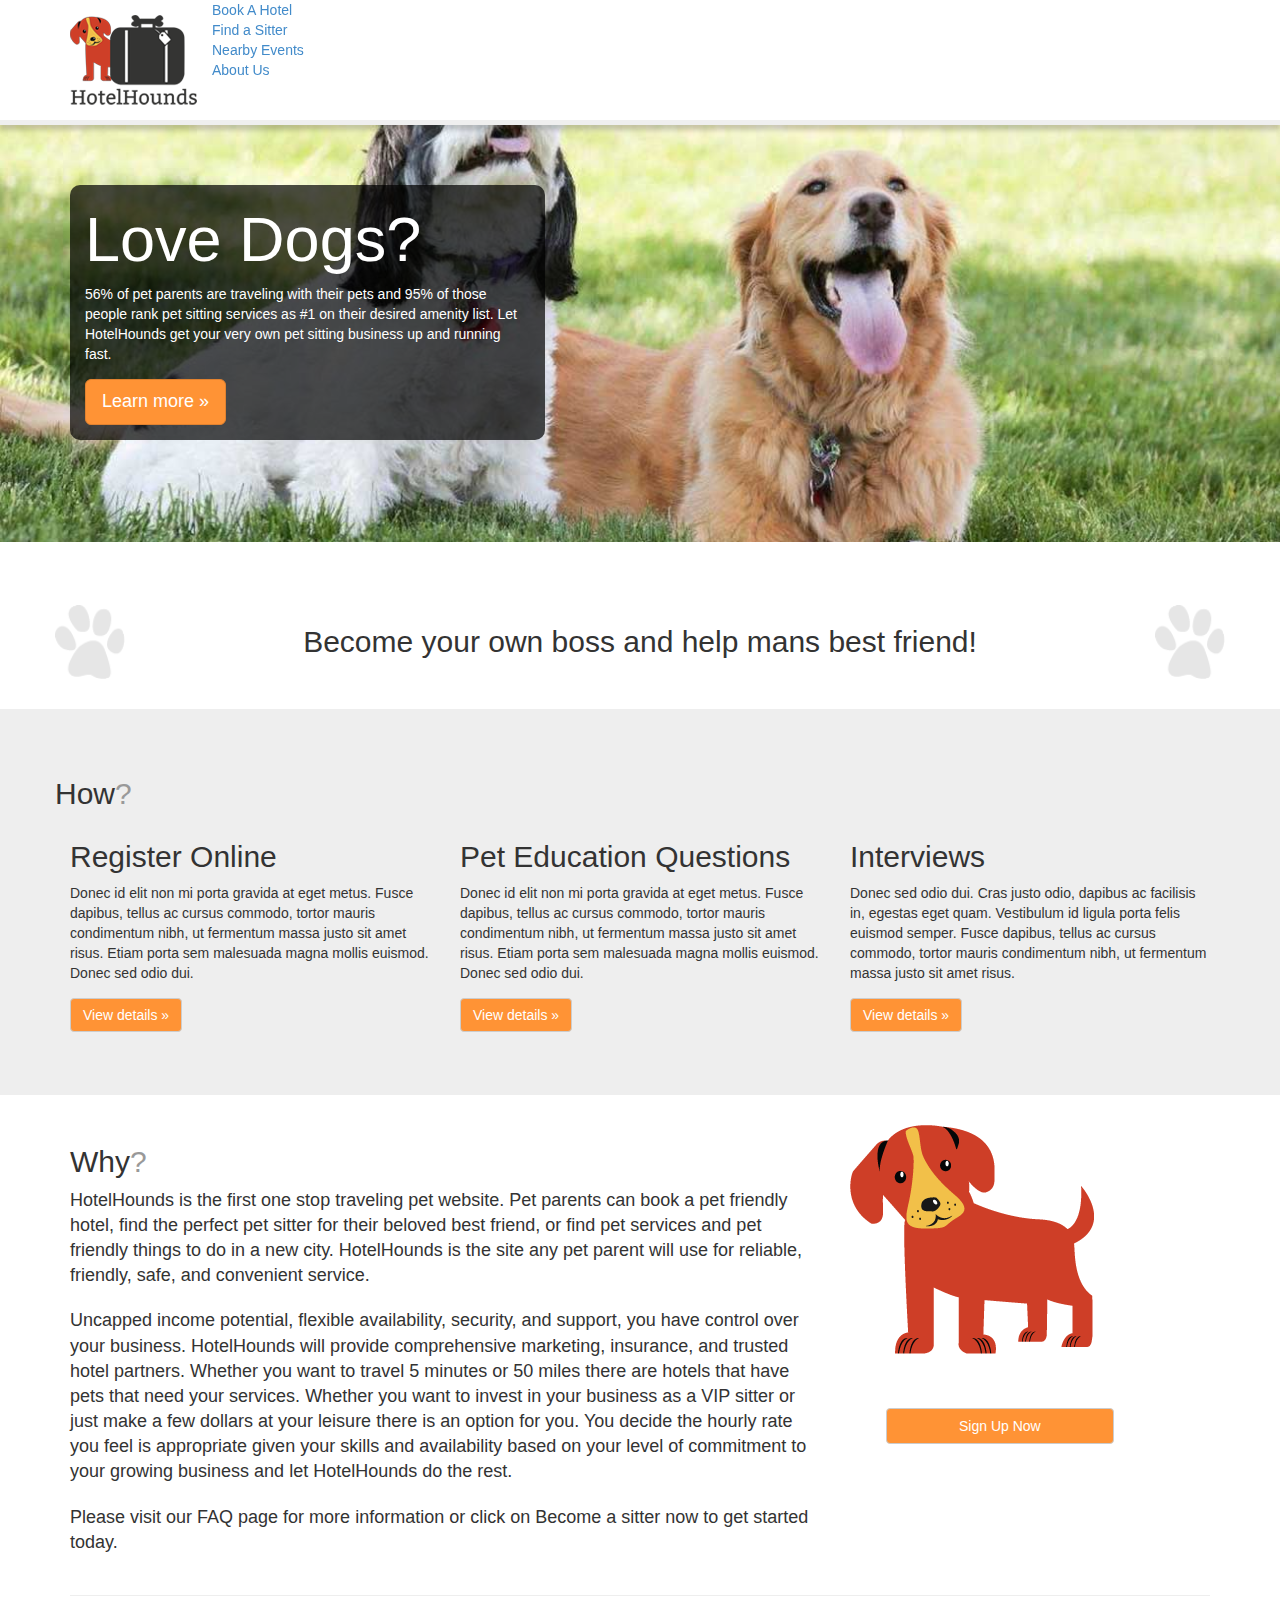
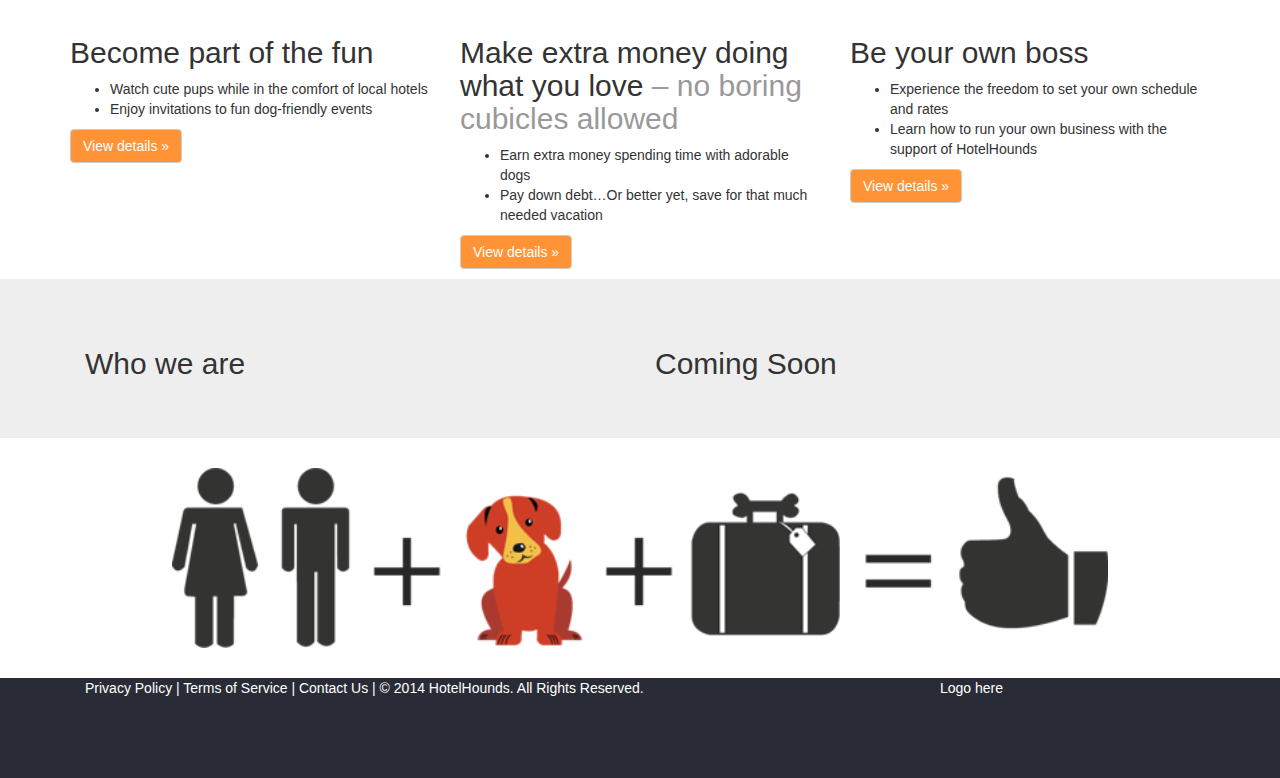
<file: index.html>
<html lang="en"><head>
    <meta charset="utf-8">
    <meta http-equiv="X-UA-Compatible" content="IE=edge">
    <meta name="viewport" content="width=device-width, initial-scale=1">
    <meta name="description" content="">
    <meta name="author" content="">
    <!--<link rel="shortcut icon" href="../../assets/ico/favicon.ico">-->

    <title>HotelHounds</title>

    <!-- Bootstrap core CSS -->
    <link href="css/bootstrap.min.css" rel="stylesheet">

    <!-- Custom styles for this template -->
    <link href="css/jumbotron.css" rel="stylesheet">
    <link href="css/stickyFooter.css" rel="stylesheet">

    <!-- Just for debugging purposes. Don't actually copy this line! -->
    <!--[if lt IE 9]><script src="../../assets/js/ie8-responsive-file-warning.js"></script><![endif]-->

    <!-- HTML5 shim and Respond.js IE8 support of HTML5 elements and media queries -->
    <!--[if lt IE 9]>
      <script src="https://oss.maxcdn.com/libs/html5shiv/3.7.0/html5shiv.js"></script>
      <script src="https://oss.maxcdn.com/libs/respond.js/1.4.2/respond.min.js"></script>
    <![endif]-->
  </head>

  <body>

    <div class="navbar navbar-inverse navbar-fixed-top" role="navigation">
      <div class="container">
        <div class="navbar-header">
          <button type="button" class="navbar-toggle collapsed" data-toggle="collapse" data-target=".navbar-collapse">
            <span class="sr-only">Toggle navigation</span>
            <span class="icon-bar"></span>
            <span class="icon-bar"></span>
            <span class="icon-bar"></span>
          </button>
          <a class="navbar-brand" href="#"><img src="images/logoColor.png"/></a>
        </div>
        <div class="navbar-collapse collapse" style="height: 1px;">
          <div class="navItem">
          	<a href="#">Book A Hotel</a>
          </div>
          <div class="navItem">
          	<a href="#">Find a Sitter</a>
          </div>
          <div class="navItem">
          	<a href="#">Nearby Events</a>
          </div>
          <div class="navItem">
          	<a href="#">About Us</a>
          </div>
        </div><!--/.navbar-collapse -->
      </div>
    </div>

    <!-- Main jumbotron for a primary marketing message or call to action -->
    <div class="jumbotron dogHero">
      <div class="container">
        <div class="col-md-5">
        	<h1>Love Dogs?</h1>
        	<p>56% of pet parents are traveling with their pets and 95% of those people rank pet sitting services as #1 on their desired amenity list.  Let HotelHounds get your very own pet sitting business up and running fast.  </p>
        	<p><a class="btn btn-primary btn-lg" role="button">Learn more »</a></p>
        </div>
        <div class="col-md-7">
        </div>
      </div>
    </div>
     <div class="quote">
     	<div class="container">
      		<div class="row">
        		<img src="images/medPaw.png" class="dogPawQuote"/><h2 class="quoteText">Become your own boss and help mans best friend!</h2><img src="images/medPaw.png" class="dogPawQuote"/>
       	 	</div>
     	</div>
     </div>
	<div class="jumbotron">
      <div class="container">
      	<div class="row">
        <h2>How<span class="text-muted">?</span></h2>
        <div class="col-md-4">
          <h2>Register Online</h2>
          <p>Donec id elit non mi porta gravida at eget metus. Fusce dapibus, tellus ac cursus commodo, tortor mauris condimentum nibh, ut fermentum massa justo sit amet risus. Etiam porta sem malesuada magna mollis euismod. Donec sed odio dui. </p>
          <p><a class="btn btn-default" href="#" role="button">View details »</a></p>
        </div>
        <div class="col-md-4">
          <h2>Pet Education Questions</h2>
          <p>Donec id elit non mi porta gravida at eget metus. Fusce dapibus, tellus ac cursus commodo, tortor mauris condimentum nibh, ut fermentum massa justo sit amet risus. Etiam porta sem malesuada magna mollis euismod. Donec sed odio dui. </p>
          <p><a class="btn btn-default" href="#" role="button">View details »</a></p>
       </div>
        <div class="col-md-4">
          <h2>Interviews</h2>
          <p>Donec sed odio dui. Cras justo odio, dapibus ac facilisis in, egestas eget quam. Vestibulum id ligula porta felis euismod semper. Fusce dapibus, tellus ac cursus commodo, tortor mauris condimentum nibh, ut fermentum massa justo sit amet risus.</p>
          <p><a class="btn btn-default" href="#" role="button">View details »</a></p>
        </div>
      </div>
      </div>
    </div>
    <div class="container">
      <!-- Example row of columns -->
      <div class="row featurette">
        <div class="col-xs-12 col-md-8">
          <h2 class="featurette-heading">Why<span class="text-muted">?</span></h2>
          <p class="lead">HotelHounds is the first one stop traveling pet website.  Pet parents can book a pet friendly hotel, find the perfect pet sitter for their beloved best friend, or find pet services and pet friendly things to do in a new city.   HotelHounds is the site any pet parent will use for reliable, friendly, safe, and convenient service.</p>

		<p class="lead">Uncapped income potential, flexible availability, security, and support, you have control over your business.  HotelHounds will provide comprehensive marketing, insurance, and trusted hotel partners.  Whether you want to travel 5 minutes or 50 miles there are hotels that have pets that need your services.  Whether you want to invest in your business as a VIP sitter or just make a few dollars at your leisure there is an option for you.  You decide the hourly rate you feel is appropriate given your skills and availability based on your level of commitment to your growing business and let HotelHounds do the rest.</p>

		<p class="lead">Please visit our FAQ page for more information or click on Become a sitter now to get 
started today.</p>
        </div>
        <div class="col-md-4">
          <img class="featurette-image img-responsive" data-src="holder.js/500x500/auto" alt="500x500" src="images/hotelHoundsFlipflop.png">
          <p><a class="btnLarge btn-default" href="#" role="button" style="text-align:center;">Sign Up Now</a></p>
        </div>
      </div>
      <hr>
      <div class="row">
        <div class="col-md-4">
          <h2>Become part of the fun</h2>
          <ul>
          	<li>Watch cute pups while in the comfort of local hotels</li>
			<li>Enjoy invitations to fun dog-friendly events </li>
          </ul>
          <p><a class="btn btn-default" href="#" role="button">View details »</a></p>
        </div>
        <div class="col-md-4">
          <h2>Make extra money doing what you love <span class="text-muted">– no boring cubicles allowed</span></h2>
          <ul>
          	<li>Earn extra money spending time with adorable dogs</li>
			<li>Pay down debt…Or better yet, save for that much needed vacation</li>
          </ul>
          <p><a class="btn btn-default" href="#" role="button">View details »</a></p>
       </div>
        <div class="col-md-4">
          <h2>Be your own boss</h2>
          <ul>
          	<li>Experience the freedom to set your own schedule and rates</li>
			<li>Learn how to run your own business with the support of HotelHounds</li>
          </ul>
          <p><a class="btn btn-default" href="#" role="button">View details »</a></p>
        </div>
      </div>
    </div> <!-- /container -->
	<div class="jumbotron">
      <div class="container">
      	<div class="col-xs-6">
        	<h2>Who we are</h2>
        </div>
        <div class="col-xs-6">
        	<h2>Coming Soon</h2>
        </div>
      </div>
   	</div>
    <div class="container">
      	<div class="row">
        	<img src="images/hotelHoundsEquation.png" class="equation">
        </div>
    </div>
    <div id="footer">
      <div class="container">
        <div class="col-md-9">
        	<p>Privacy Policy  |  Terms of Service  |  Contact Us  |  © 2014 HotelHounds. All Rights Reserved.</p>
        </div>
        <div class="col-md-3">
        	Logo here
        </div>
      </div>
    </div>

    <!-- Bootstrap core JavaScript
    ================================================== -->
    <!-- Placed at the end of the document so the pages load faster -->
    <script src="https://ajax.googleapis.com/ajax/libs/jquery/1.11.0/jquery.min.js"></script>
    <script src="js/bootstrap.min.js"></script>
  

</body></html>
</file>
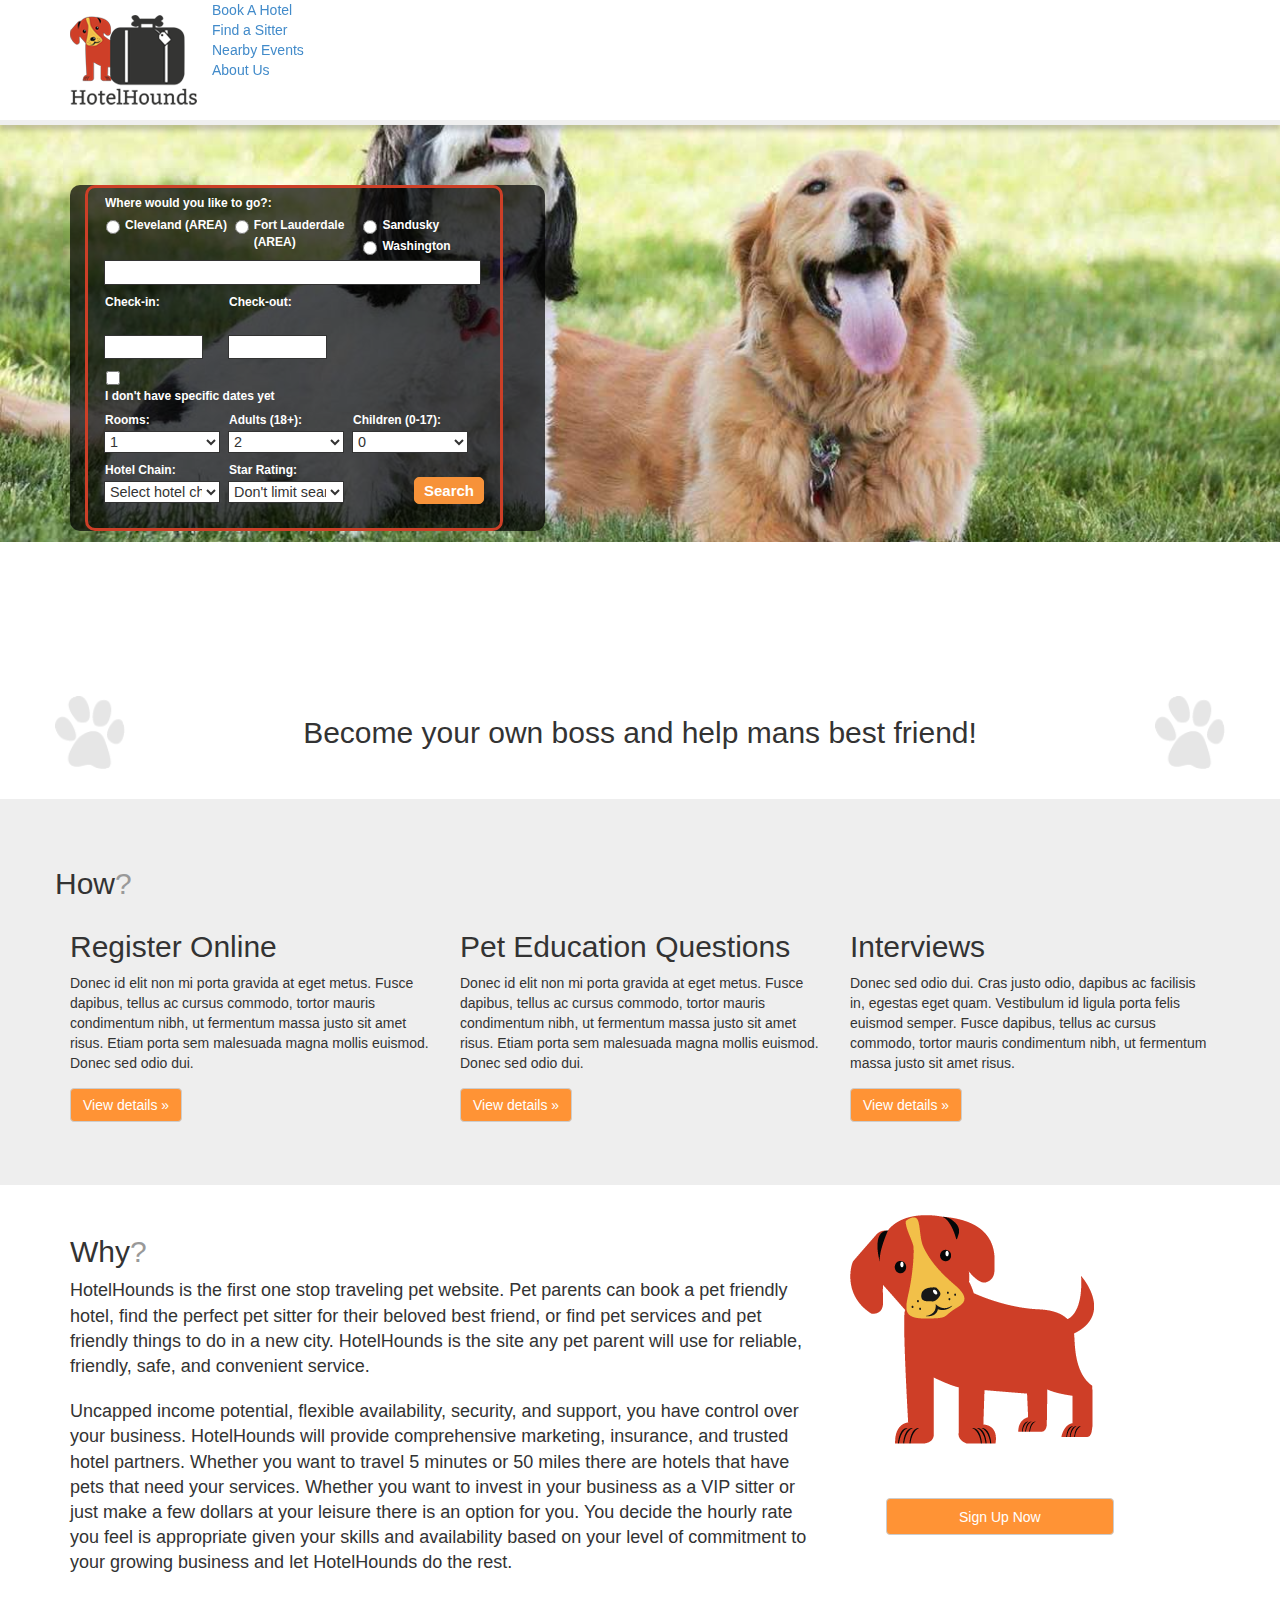
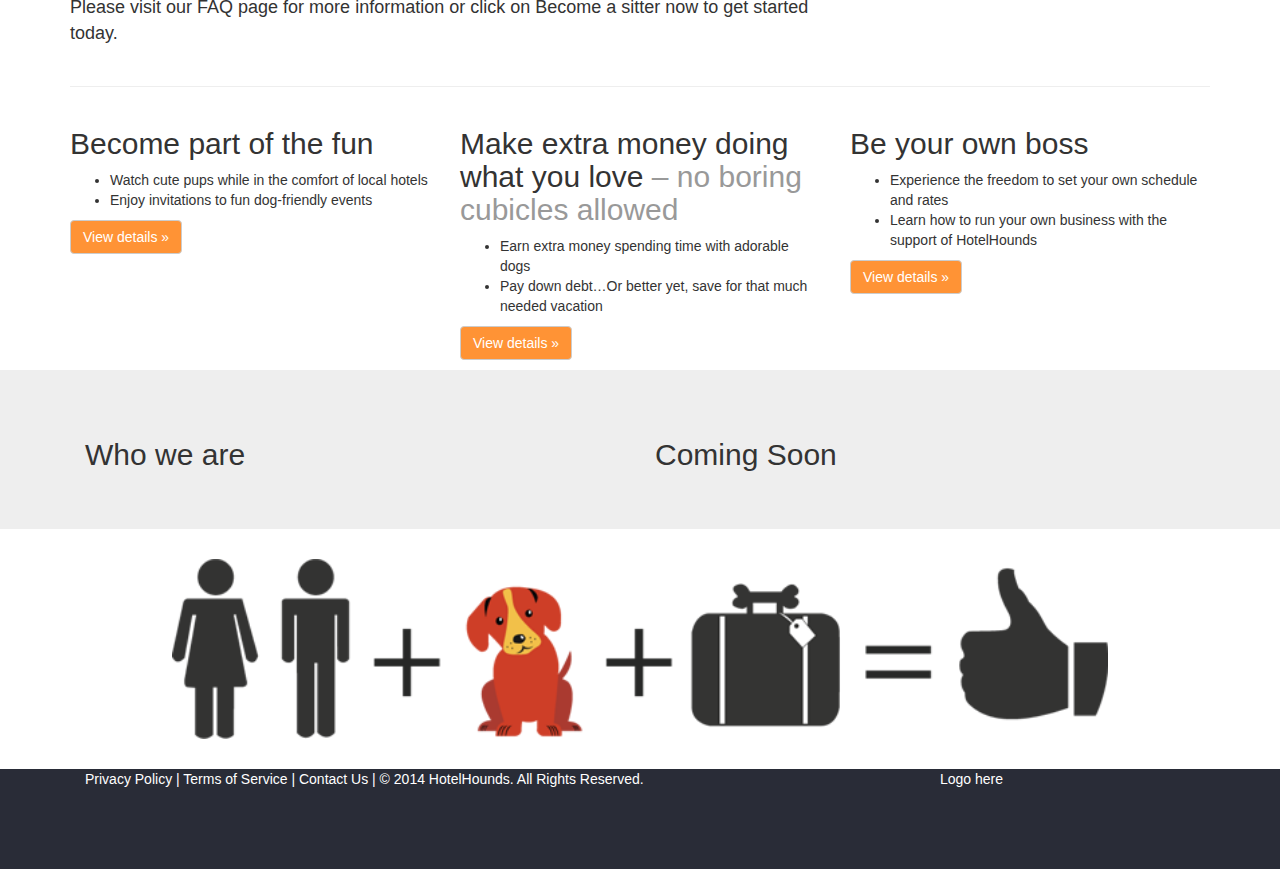
<file: testPage.html>
<html lang="en"><head>
    <meta charset="utf-8">
    <meta http-equiv="X-UA-Compatible" content="IE=edge">
    <meta name="viewport" content="width=device-width, initial-scale=1">
    <meta name="description" content="">
    <meta name="author" content="">
    <!--<link rel="shortcut icon" href="../../assets/ico/favicon.ico">-->

    <title>HotelHounds</title>

    <!-- Bootstrap core CSS -->
    <link href="css/bootstrap.min.css" rel="stylesheet">

    <!-- Custom styles for this template -->
    <link href="css/jumbotron.css" rel="stylesheet">
    <link href="css/stickyFooter.css" rel="stylesheet">

    <!-- Just for debugging purposes. Don't actually copy this line! -->
    <!--[if lt IE 9]><script src="../../assets/js/ie8-responsive-file-warning.js"></script><![endif]-->

    <!-- HTML5 shim and Respond.js IE8 support of HTML5 elements and media queries -->
    <!--[if lt IE 9]>
      <script src="https://oss.maxcdn.com/libs/html5shiv/3.7.0/html5shiv.js"></script>
      <script src="https://oss.maxcdn.com/libs/respond.js/1.4.2/respond.min.js"></script>
    <![endif]-->
  </head>

  <body>

    <div class="navbar navbar-inverse navbar-fixed-top" role="navigation">
      <div class="container">
        <div class="navbar-header">
          <button type="button" class="navbar-toggle collapsed" data-toggle="collapse" data-target=".navbar-collapse">
            <span class="sr-only">Toggle navigation</span>
            <span class="icon-bar"></span>
            <span class="icon-bar"></span>
            <span class="icon-bar"></span>
          </button>
          <a class="navbar-brand" href="#"><img src="images/logoColor.png"/></a>
        </div>
        <div class="navbar-collapse collapse" style="height: 1px;">
          <div class="navItem">
          	<a href="#">Book A Hotel</a>
          </div>
          <div class="navItem">
          	<a href="#">Find a Sitter</a>
          </div>
          <div class="navItem">
          	<a href="#">Nearby Events</a>
          </div>
          <div class="navItem">
          	<a href="#">About Us</a>
          </div>
        </div><!--/.navbar-collapse -->
      </div>
    </div>

    <!-- Main jumbotron for a primary marketing message or call to action -->
    <div class="jumbotron dogHero">
      <div class="container">
        <div class="col-md-5">
        	<style type="text/css">
/* Common elements */

/* Search widget container. Here you can change border, background and text style of the widget */
.search-widget {
    /*border-style: solid;
    border-width: 1px;
    border-color: #cc3f27;
    background: #333333;
    font-size: 11px;
    text-align: left;
    font-family: Tahoma, Verdana, Arial, Helvetica, sans-serif;*/
    color: #ffffff;
    overflow: hidden; /* Cut the content out of the bounds of search-widget */
}

/* Search widget inner indents */
.search-widget .search-widget-inner {
    float: left;
}

/* Reset default browser properties for the used elements */
.search-widget div,
.search-widget ul,
.search-widget li,
.search-widget form,
.search-widget label {
    margin: 0;
    padding: 0;
    border: 0;
    outline: 0;
    font-size: 100%;
    vertical-align: baseline;
    background: transparent;
}

/* Reset default browser properties for list elements */
.search-widget ul,
.search-widget li {
    list-style: none;
}

/* Labels for input fields. They are located above the appropriate elements  */
.search-widget label {
    display: block;
    margin-bottom: 2px;
    margin-left: 1px;
    overflow: hidden; /* Cut too long labels */
}

/* Properties for input fields. Here you can change font, color, border and background style */
.search-widget input.textbox,
.search-widget select {
    font-family: Tahoma, Verdana, Arial, Helvetica, sans-serif;
    font-size: 1.2em !important;
    color: #333333;
    border: 1px solid #333333;
    background: #ffffff url("https://www.travelnow.com/templates/460419/static/0/default/images/widgets/searchwidget/control-bg.jpg") repeat-x left top;
    margin: 0 0 9px 0; /* Bottom indent */
    width: 100%; /* Textboxes and select elements occupy the whole width of appropriate part of search widget */
    padding: 1px;
}

/* Reset the default browser properties for checkbox and radio button elements */
.search-widget input.checkbox,
.search-widget input.radio {
    margin: 0 5px 0 2px;
    padding: 0;
    height: 14px;
    width: 14px;
    border: none;
}

.search-widget .button-block {
    clear: both; /* By default the button is a new line */
}

/* Reset the default button properties and set custom properties, such as background, font, color, border, round corners */
.search-widget button {
    font-family: Tahoma, Verdana, Arial, Helvetica, sans-serif;
    padding: 2px 9px !important;
    margin: 0 !important;
    cursor: pointer;
    background: #f79239;
    border: 1px solid #f79239 !important;
    color: #ffffff;
    font-weight: bold;
    font-size: 1.25em;
    border-radius: 5px;
    -moz-border-radius: 5px;
    -webkit-border-radius: 5px;
    -khtml-border-radius: 5px;
    width: auto;
    overflow: visible; /* Reset paddings in IE */
    display: inline-block;
}

/* Set custom properties of hovered and selected button. Here you can change background, color and border */
.search-widget button:hover,
.search-widget button:focus {
    background: #f79239;
    color: #ffffff;
}

/* Predefined destinations section */
.search-widget .predefined-destinations-block {
    float: left;
    width: 100%;
}

/* Predefined destinations list. It occupies the whole width of search widget. */
.search-widget .predefined-destinations-block ul {
    float: left;
    margin-top: 2px;
    margin-bottom: 2px;
    width: 100%;
}

/* Predefined destinations list item */
.search-widget .predefined-destinations-block li {
    float: left;
    overflow: hidden; /* Cut long labels */
    width: 33%; /* Items can be divided into 2 columns (50%) or 3 columns (33%) */
    margin-top: 1px;
}

/* Predefined destinations list item labels */
.search-widget .predefined-destinations-block input {
    float: left;
}

.search-widget .predefined-destinations-block label {
    vertical-align: top;
    margin-top: 0;
}

/* Destination section */
.search-widget .destination-block {
    padding-right: 13px;
}

/* Destination input field. It occupies the whole width of search widget */
.search-widget .destination-block input {
    width: 100%;
}

/* Check-in, check-out, rooms, adults, children, hotel-chains, star-rating */

.search-widget .check-in-block,
.search-widget .check-out-block,
.search-widget .rooms-block,
.search-widget .adults-block,
.search-widget .children-block,
.search-widget .hotel-chains-block,
.search-widget .star-rating-block {
    float: left; /* Search widget sections are displayed in line */
}

.search-widget .check-in-block,
.search-widget .hotel-chains-block {
    clear: both; /* Check-in section and Hotel chains section start from new line */
}

/* Calendar icon (for check-in, check-out fields) */
.search-widget .calendar-icon {
    background: url("https://www.travelnow.com/templates/460419/static/12/default/images/widgets/searchwidget/ico-calendar.png") right top no-repeat;
    width: 21px;
    height: 22px;
    float: right;
    cursor: pointer;
}

/* Reset dates section */
.search-widget .reset-dates-block {
    clear: both; /* Reset dates section starts from new line */
    white-space: nowrap;
    overflow: hidden; /* Cut long label */
}

/* Align label with checkbox */
.search-widget .reset-dates-block label {
    display: inline-block;
    vertical-align: top;
    margin-bottom: 6px;
}
    /* Clear calendar's float, using dialog inbuilt form element */
    #check-inDialogContainer .bd form {
        clear:left;
    }

    /* Have calendar squeeze upto bd bounding box */
    #check-inDialogContainer .bd {
        padding:0;
    }

    #check-inDialogContainer .hd {
        text-align:left;
    }

    /* Center buttons in the footer */
    #check-inDialogContainer .ft .button-group {
        text-align:center;
    }

    /* Prevent border-collapse:collapse from bleeding through in IE6, IE7 */
    #check-inDialogContainer.yui-overlay-hidden table {
        *display:none;
    }

    /* Remove calendar's border and set padding in ems instead of px, so we can specify an width in ems for the container */
    #check-inContainerCalendar {
        border:none;
        padding:1em;
    }
    /* Clear calendar's float, using dialog inbuilt form element */
    #check-outDialogContainer .bd form {
        clear:left;
    }

    /* Have calendar squeeze upto bd bounding box */
    #check-outDialogContainer .bd {
        padding:0;
    }

    #check-outDialogContainer .hd {
        text-align:left;
    }

    /* Center buttons in the footer */
    #check-outDialogContainer .ft .button-group {
        text-align:center;
    }

    /* Prevent border-collapse:collapse from bleeding through in IE6, IE7 */
    #check-outDialogContainer.yui-overlay-hidden table {
        *display:none;
    }

    /* Remove calendar's border and set padding in ems instead of px, so we can specify an width in ems for the container */
    #check-outContainerCalendar {
        border:none;
        padding:1em;
    }


/* 420x348, variant B specific */

/* Set size of widget (2px less because of the border) */
.size420x348B {
    width: 418px;
    height: 346px;
    font-size: 12px;
border:3px solid #cc3f27;
-moz-border-radius: 10px;
-webkit-border-radius: 10px;
}

/* Search widget inner intends */
.size420x348B .search-widget-inner {
    padding: 7px 6px 0 16px;
}

/* Don't display "Where would you like to go?" label */
.size420x348B .destination-block label {
    display: none;
}

/* Set sizes for check-in, check-out, rooms, adults, children, hotel chains and star rating sections (they are divided into 3 columns) */
.size420x348B .check-in-block,
.size420x348B .check-out-block,
.size420x348B .rooms-block,
.size420x348B .adults-block,
.size420x348B .children-block,
.size420x348B .hotel-chains-block,
.size420x348B .star-rating-block {
    width: 124px;
    padding-right: 8px;
}

/* Set sizes for check-in, check-out input fields */
.size420x348B .check-in-block input,
.size420x348B .check-out-block input {
    width: 99px;
}

/* Place the button to the right of the fields */
.size420x348B .button-block {
    float: right;
    clear: none;
    margin-top: 15px;
    margin-right: 10px;
}

/* Correct sizes for IE7 Quirks Mode (it uses border-box sizing model) */
* html .size420x348B {
    width /**/: 420px;
    height /**/: 348px;
}

* html .size420x348B .check-in-block,
* html .size420x348B .check-out-block,
* html .size420x348B .rooms-block,
* html .size420x348B .adults-block,
* html .size420x348B .children-block,
* html .size420x348B .hotel-chains-block,
* html .size420x348B .star-rating-block {
    width /**/: 132px;
}

</style>


    <div class="search-widget size420x348B">
        <div class="search-widget-inner">
            <div class="predefined-destinations-block">
                <label for="predefined-destinations">Where would you like to go?:</label>
                <ul id="predefined-destinations">
                            <li>
                                <input type="radio" class="radio" id="AREA-1e443a3c-5888-4de8-9dbe-742a57ce0475|cities|Cleveland (AREA), OH, United States" name="predefined" value="Cleveland (AREA), OH, United States"/>
                                <label for="AREA-1e443a3c-5888-4de8-9dbe-742a57ce0475|cities|Cleveland (AREA), OH, United States">Cleveland (AREA)</label>
                            </li>
                            <li>
                                <input type="radio" class="radio" id="AREA-4dd7a0cf-001b-46de-8368-b46c2e48cc30|cities|Fort Lauderdale (AREA), FL, United States" name="predefined" value="Fort Lauderdale (AREA), FL, United States"/>
                                <label for="AREA-4dd7a0cf-001b-46de-8368-b46c2e48cc30|cities|Fort Lauderdale (AREA), FL, United States">Fort Lauderdale (AREA)</label>
                            </li>
                            <li>
                                <input type="radio" class="radio" id="AREA-5763452f-9be7-47cb-875f-f8e63ff6b9b4|cities|Sandusky, Lakeside, OH, United States" name="predefined" value="Sandusky, Lakeside, OH, United States"/>
                                <label for="AREA-5763452f-9be7-47cb-875f-f8e63ff6b9b4|cities|Sandusky, Lakeside, OH, United States">Sandusky</label>
                            </li>
                            <li>
                                <input type="radio" class="radio" id="AREA-2c89971e-5b17-42a9-8ac2-7a7108aba022|cities|Washington, DC, United States" name="predefined" value="Washington, DC, United States"/>
                                <label for="AREA-2c89971e-5b17-42a9-8ac2-7a7108aba022|cities|Washington, DC, United States">Washington</label>
                            </li>
                </ul>
            </div>
                <div class="destination-block">
                    <label for="destination">Where would you like to go?:</label>
                        <input type="text" class="textbox" id="destination"/>
                        <input type="hidden" id="targetId"/>
                </div>
            <div class="check-in-block">
                <label for="check-in">Check-in:</label>
                <span class="calendar-icon" id="checkinIcon">&nbsp;</span>
                <input type="text" class="textbox" id="check-in"/>
                <div id="check-inDialogContainer" class="yui-skin-sam">
                    <!-- -->
                </div>
            </div>
            <div class="check-out-block">
                <label for="check-out">Check-out:</label>
                <span class="calendar-icon" id="checkoutIcon">&nbsp;</span>
                <input type="text" class="textbox" id="check-out"/>
                <div id="check-outDialogContainer" class="yui-skin-sam">
                    <!-- -->
                </div>
            </div>
            <div class="reset-dates-block">
                <input type="checkbox" class="checkbox" id="reset-dates"/>
                <label for="reset-dates">I don't have specific dates yet</label>
            </div>
            <div class="rooms-block">
                <label for="rooms">Rooms:</label>
                <select id="rooms">
                    <option value="1" selected>1</option>
                        <option value="2">2</option>
                        <option value="3">3</option>
                        <option value="4">4</option>
                        <option value="5">5</option>
                        <option value="6">6</option>
                        <option value="7">7</option>
                        <option value="8">8</option>
                    
                </select>
            </div>
            <div class="adults-block">
                <label for="adults" id="adults_label">Adults (18+):</label>
                <select id="adults">
                        <option value="1"
                                
                                >1</option>
                        <option value="2"
                                selected="selected"
                                >2</option>
                        <option value="3"
                                
                                >3</option>
                        <option value="4"
                                
                                >4</option>
                </select>
            </div>
            <div class="children-block">
                <label for="children" id="children_label">Children (0-17):</label>
                <select id="children">
                        <option value="0"
                                selected="selected"
                                >0</option>
                        <option value="1"
                                
                                >1</option>
                        <option value="2"
                                
                                >2</option>
                        <option value="3"
                                
                                >3</option>
                </select>
            </div>
            <div class="hotel-chains-block">
                <label for="hotel-chains">Hotel Chain:</label>
                <select id="hotel-chains">
                    <option selected="selected">Select hotel chain</option>
                        <option value="Hilton">Hilton</option>
                        <option value="Holiday Inn">Holiday Inn</option>
                        <option value="Marriott">Marriott</option>
                        <option value="Travelodge">Travelodge</option>
                        <option value="Ramada">Ramada</option>
                        <option value="Sheraton">Sheraton</option>
                        <option value="Best Western">Best Western</option>
                        <option value="Renaissance">Renaissance</option>
                        <option value="Westin">Westin</option>
                        <option value="Wyndham">Wyndham</option>
                        <option value="Courtyard">Courtyard</option>
                        <option value="Fairfield">Fairfield</option>
                        <option value="Clarion">Clarion</option>
                        <option value="Comfort Inn">Comfort Inn</option>
                        <option value="Super 8">Super 8</option>
                        <option value="Days Inn">Days Inn</option>
                        <option value="Hyatt Regency">Hyatt Regency</option>
                        <option value="Country Inn">Country Inn</option>
                        <option value="Grand Hyatt">Grand Hyatt</option>
                        <option value="Doubletree">Doubletree</option>
                        <option value="Embassy Suites">Embassy Suites</option>
                        <option value="Quality Inn">Quality Inn</option>
                        <option value="Residence Inn">Residence Inn</option>
                        <option value="Fairfield Inn">Fairfield Inn</option>
                        <option value="Hampton Inn">Hampton Inn</option>
                        <option value="Howard Johnson">Howard Johnson</option>
                        <option value="Omni">Omni</option>
                        <option value="Homewood Suites">Homewood Suites</option>
                        <option value="Homestead">Homestead</option>
                        <option value="Red Roof Inn">Red Roof Inn</option>
                        <option value="AmeriSuites">AmeriSuites</option>
                        <option value="Comfort Suites">Comfort Suites</option>
                        <option value="Wingate Inn">Wingate Inn</option>
                        <option value="Sleep Inn">Sleep Inn</option>
                        <option value="Springhill Suites">Springhill Suites</option>
                        <option value="Econo Lodge">Econo Lodge</option>
                        <option value="Hawthorn Suites">Hawthorn Suites</option>
                        <option value="Microtel Inn">Microtel Inn</option>
                        <option value="Extended Stay">Extended Stay</option>
                        <option value="TownePlace Suites">TownePlace Suites</option>
                        <option value="La Quinta Inn">La Quinta Inn</option>
                        <option value="Drury Inn">Drury Inn</option>
                        <option value="Masters Inn">Masters Inn</option>
                        <option value="Sierra Suites">Sierra Suites</option>
                        <option value="AmeriHost">AmeriHost</option>
                        <option value="Baymont Inns & Suites">Baymont Inns & Suites</option>
                        <option value="Ritz-Carlton">Ritz-Carlton</option>
                        <option value="America’s Best Inns">America’s Best Inns</option>
                        <option value="W Hotel">W Hotel</option>
                        <option value="Wellesley Inn">Wellesley Inn</option>
                        <option value="Studio 6">Studio 6</option>
                </select>
            </div>
            <div class="star-rating-block">
                <label for="star-rating">Star Rating:</label>
                <select id="star-rating">
                        <option value="0"
                                    selected="selected"
                        >
                        Don't limit search results</option>
                        <option value="1"
                        >
                        1 star</option>
                        <option value="2"
                        >
                        2 stars</option>
                        <option value="3"
                        >
                        3 stars</option>
                        <option value="4"
                        >
                        4 stars</option>
                        <option value="5"
                        >
                        5 stars</option>
                </select>
            </div>
            <div class="button-block">
                <button type="button" id="search-btn">Search</button>
            </div>
        </div>
    </div>
    <input type="hidden" id="lang" value="en">
    <input type="hidden" id="currency" value="USD">

<!-- Loads the YUI Loader.  -->

<script src="https://www.travelnow.com/templates/460419/static/12/default/js/yui2/yuiloader/yuiloader-min.js"><!-- --></script>

<!-- Loads the calendar locale. -->
<script src="https://www.travelnow.com/templates/460419/static/12/default/js/locales/locale_en.js"><!-- --></script>

<script type="text/javascript">

// Search Widget implementation.
var SearchWidget = {
    checkin : null,
    checkout : null,
    // Reference to YUI used by search widget.
    YAHOO: null,
    yuiLocale: null,

    // List of IDs within search widget.
    // If any of these IDs conflict with IDs already on your page. Change them below and within the form.
    CHECKIN_ID : "check-in",
    CHECKIN_ICON_ID : "checkinIcon",
    CHECKOUT_ID : "check-out",
    CHECKOUT_ICON_ID : "checkoutIcon",
    RESET_DATES_ID : "reset-dates",
    TARGET_ID : "targetId",
    DESTINATION_ID : "destination",
    PREDEFINED_DESTINATION_ID : "predefinedDestination",
    PREDEFINED_TARGETID_ID : "predefinedTargetId",
    ROOMS_ID : "rooms",
    ADULTS_ID : "adults",
    CHILDREN_ID : "children",
    ADULTS_LABEL_ID : "adults_label",
    CHILDREN_LABEL_ID : "children_label",
    SEARCH_ID : "search-btn",
    HOTEL_CHAINS_ID : "hotel-chains",
    STAR_CATEGORY_ID : "star-rating",
    ROOMS_MAX_COUNT : "maxcount",

    // Current locale code.
    localeCode : "en",

    // Fields to store calendar instances.
    checkinCalendar : null,
    checkoutCalendar : null,

    // Fields to store calendar dialogs.
    checkinCalendarDialog : null,
    checkoutCalendarDialog : null,

    today : new Date(),
    checkInDateSelected: new Date(),
    checkOutDateSelected: new Date(),

    // Locale object loaded from JS file.
    locale: null,

    // Main initialization function. Should be called once. Argument reference to YUI main object.
    init : function(YAHOO_LIBRARY_REF) {
        var self = this;
        self.YAHOO = YAHOO_LIBRARY_REF;
        self.loadLocaleFromTemplates();
        self.decorateDatelessCheckbox();
        self.setInitialCheckinCheckoutDates();
        self.decorateCalendars();
        self.decorateDates();
        self.decoratePredefinedDestinations();
        self.decorateRooms();
        self.decorateSearch();
    },

    // Applies current calendar locale.
    loadLocaleFromTemplates : function() {
        var self = this;
        if (typeof yuiLocales == "undefined") {
            // This inserts the default locale if one is not specified.
            self.YAHOO.log("locale was not loaded. Possible reason - incorrect home url in CP", "error");
            self.locale = {};
            self.locale.calendarLocale = self.YAHOO.util.DateLocale;
        } else {
            self.locale = yuiLocales;
            var dateLocale = null;
            var loadLocale = function(postfix) {
                if (!dateLocale) {
                    self.localeCode = "en" + postfix;
                    dateLocale = yuiLocales.dateLocales[self.localeCode];
                    if (!dateLocale) dateLocale = yuiLocales.calendarLocales[self.localeCode];
                }
            };
            // This checks for variations on the new locale (for example fr could be fr_CA).
            loadLocale("");loadLocale("_SA");loadLocale("_CA");loadLocale("_PL");loadLocale("_TW");

            var originDateLocale = self.YAHOO.lang.merge(dateLocale);
            self.locale.calendarLocale = self.locale.calendarLocales[self.localeCode];
            // Required for some languages like Hindi.
            self.locale.calendarLocale["DATE_RANGE_DELIMITER"] = "--";
            if (!self.locale.calendarLocale.YEAR_OFFSET) self.locale.calendarLocale.YEAR_OFFSET = 0;



            self.YAHOO.util.DateLocale[self.localeCode] =  self.YAHOO.lang.merge(self.YAHOO.util.DateLocale, dateLocale);
            self.YAHOO.util.DateLocale[self.localeCode + "_origin"] =  self.YAHOO.lang.merge(self.YAHOO.util.DateLocale, originDateLocale);
        }
    },

    // Save entered dates in case of switching to dateless mode.
    updateSavedDates : function() {
        var self = this;
        self.checkin = self.YAHOO.util.Dom.get(self.CHECKIN_ID).value;
        self.checkout = self.YAHOO.util.Dom.get(self.CHECKOUT_ID).value;
    },

    // Restore saved dates in case of switching back to calendar mode.
    restoreSavedDates : function() {
        var self = this;
        self.YAHOO.util.Dom.get(self.CHECKIN_ID).value = self.checkin;
        self.YAHOO.util.Dom.get(self.CHECKOUT_ID).value = self.checkout;
    },

    // Set checkin and checkout 'disabled' property.
    setCheckinCheckoutDisable : function (value) {
        var self = this;
        self.YAHOO.util.Dom.get(self.CHECKIN_ID).disabled = self.YAHOO.util.Dom.get(self.CHECKOUT_ID).disabled = value;
    },

    // Set handler for dateless checkbox.
    decorateDatelessCheckbox : function() {
        var self = this;
        var datelessCheckBox = self.YAHOO.util.Dom.get(self.RESET_DATES_ID);
        if (datelessCheckBox) {
            self.updateSavedDates();
            self.YAHOO.util.Event.on(datelessCheckBox, "click", function() {
                if (datelessCheckBox.checked) { // if dateless
                    self.updateSavedDates(); // save dates entered
                    // clear fields
                    self.YAHOO.util.Dom.get(self.CHECKIN_ID).value = self.YAHOO.util.Dom.get(self.CHECKOUT_ID).value = "";
                    // disable fields
                    self.setCheckinCheckoutDisable(true);
                } else {
                    // if calendar mode - enable fields and restore dates
                    self.setCheckinCheckoutDisable(false);
                    self.restoreSavedDates();
                }
            })
        }
    },

    // Utility functions - adds day to date.
    addDays : function(date, days) {
        var result = new Date();
        result.setTime(date.getTime() + (1000*3600*24)*days);
        return result;
    },

    // Utility function - formats date according to current locale.
    formatDate : function(date) {
        var self = this;
        return self.YAHOO.util.Date.format(date, { format: "%x" }, self.localeCode);
    },

    // Utility function - parses date according current locale.
    parseDate : function(sDate) {
        var self = this;
        var aDate = sDate.split(self.locale.calendarLocale.DATE_FIELD_DELIMITER);
        var rArray;

        if (aDate.length == 2) {
            rArray = [aDate[self.locale.calendarLocale.MD_MONTH_POSITION-1],aDate[self.locale.calendarLocale.MD_DAY_POSITION-1]];
            rArray.type = self.YAHOO.widget.Calendar.MONTH_DAY;
        } else {
            rArray = [aDate[self.locale.calendarLocale.MDY_YEAR_POSITION-1] - self.locale.calendarLocale.YEAR_OFFSET, aDate[self.locale.calendarLocale.MDY_MONTH_POSITION-1],aDate[self.locale.calendarLocale.MDY_DAY_POSITION-1]];
            rArray.type = self.YAHOO.widget.Calendar.DATE;
        }

        for (var i=0;i<rArray.length;i++) {
            rArray[i] = parseInt(rArray[i], 10);
        }
        return self.YAHOO.widget.DateMath.getDate(rArray[0],(rArray[1]-1),rArray[2])
    },

    // Utility function - formats date and set it to calendar.
    setCalendarDate : function(calendar, date) {
        var self = this;
        if (calendar) calendar.select(self.formatDate(date));
    },

    // Calculate and set initial dates.
    setInitialCheckinCheckoutDates : function() {
        var self = this;
        // today + 3 days
        self.checkInDateSelected = self.addDays(self.today, 3);
        // today + 5 days
        self.checkOutDateSelected = self.addDays(self.checkInDateSelected, 2);
        // set values to inputs
        self.YAHOO.util.Dom.get(self.CHECKIN_ID).value = self.formatDate(self.checkInDateSelected);
        self.YAHOO.util.Dom.get(self.CHECKOUT_ID).value = self.formatDate(self.checkOutDateSelected);
    },

    // Set targetId and destination to specify search location.
    setTargetData : function(destination, targetId) {
        var self = this;
        self.YAHOO.util.Dom.get(self.TARGET_ID).value = targetId;
        self.YAHOO.util.Dom.get(self.DESTINATION_ID).value = destination;
    },

    // Set event handlers for selectors of predefined destinations.
    decoratePredefinedDestinations : function() {
        var self = this;
        // selectors with predefined destinations
        var radios = self.YAHOO.util.Selector.query('input[name^=predefined]');
        for (var index = 0; index < radios.length; index++) {
            // on click for any
            self.YAHOO.util.Event.on(radios[index],"click", function(e, radio) {
                // set it to checked
                radio.checked = true;
                // set location data
                self.setTargetData(radio.value, radio.id);
            }, radios[index]);
        }

        var destination = self.YAHOO.util.Dom.get(self.DESTINATION_ID);

        // if users changes destination
        self.YAHOO.util.Event.on(destination, "change", function(e) {
            // set destination text, but clear targetId (it will calculated after redirect)
            self.setTargetData(destination.value, "");
            // check all radios for predefined destination
            for (var i = 0; i < radios.length; i++) {
                // if the text of radio is different from what was entered by the user - uncheck it
                if (radios[i].value != destination.value) {
                    if (radios[i].checked) radios[i].checked = false;
                } else { // else set correct targetId (from predefined data)
                    radios[i].checked = true;
                    self.setTargetData(radios[i].value, radios[i].id);
                    break;
                }
            }
            // if pre-filled data is used for the presets, use the destinations entered by user
            if (self.YAHOO.util.Dom.get(self.PREDEFINED_DESTINATION_ID) &&
                    self.YAHOO.util.Dom.get(self.PREDEFINED_DESTINATION_ID) == destination.value) {
                // set targetId to pre-filled destination
                self.setTargetData(self.YAHOO.util.Dom.get(self.PREDEFINED_DESTINATION_ID).value,
                                    self.YAHOO.util.Dom.get(self.PREDEFINED_TARGETID_ID).value);
            }

        });
    },

    // Set event handler for search button.
    decorateSearch : function() {
        var self = this;

        // start search on click
        self.YAHOO.util.Event.on(self.YAHOO.util.Dom.get(self.SEARCH_ID), "click", function() {
            var data = {}; // data for redirect (will converted to URL parameters)
            var targetId = self.YAHOO.util.Dom.get(self.TARGET_ID);
            // target id looks like XXXXX|YYYY|ZZZ, leave only XXXXX|YYYY
            if (targetId.value) data["targetId"] = targetId.value.split("|")[0] + "|" + targetId.value.split("|")[1];

            // collect data of entered destination
            var destination = self.YAHOO.util.Dom.get(self.DESTINATION_ID);
            if (destination.value) data["destination"] = destination.value;

            // if dateless mode is enabled - pass params so server knows about it
            if (self.YAHOO.util.Dom.get(self.RESET_DATES_ID).checked) {
                data["datelessValidating"] = "true";
                data["checkin"] = data["checkout"] = "null";
                data["dateless"] = "true";
            } else { // else get dates entered by user
                //  return
                var checkin = self.parseDate(self.YAHOO.util.Dom.get(self.CHECKIN_ID).value);
                var checkout = self.parseDate(self.YAHOO.util.Dom.get(self.CHECKOUT_ID).value);
                data["checkin"] = self.YAHOO.util.Date.format(checkin, { format: "%x" }, self.localeCode + "_origin");
                data["checkout"] = self.YAHOO.util.Date.format(checkout, { format: "%x" }, self.localeCode + "_origin");
            }

            var rooms = self.YAHOO.util.Dom.get(self.ROOMS_ID);
            var children = self.YAHOO.util.Dom.get(self.CHILDREN_ID);
            data["roomsCount"] = rooms.value;
            if (rooms.value == 1) {
                // if only one room selected - get the number of adults
                data["rooms[0].adultsCount"] = self.YAHOO.util.Dom.get(self.ADULTS_ID).value;
                data["rooms[0].childrenCount"] = children.value;
                // and set age of all children to 7.
                for (var q = 0; q < children.value; q++) {
                    data["rooms[0].children[" + q + "].age"] = "7";
                }
            } else {
                // if more than 1 room is selected
                for (var i = 0; i < rooms.value; i++) {
                    // set adults = 2 and children = 0 for every room
                    data["rooms[" + i + "].adultsCount"] = "2";
                    data["rooms[" + i + "].childrenCount"] = "0";
                }
            }

            // if the hotel chain or star ratings filter is set - add it to params
            var chains = self.YAHOO.util.Dom.get(self.HOTEL_CHAINS_ID);
            if (chains.selectedIndex) data["filter.hotelName"] = chains.value;

            var stars = self.YAHOO.util.Dom.get(self.STAR_CATEGORY_ID);
            if (stars.selectedIndex) data["filter.starRates"] = stars.value;

            // set language and currency
            data["lang"] = "en";
            data["currency"] = "USD";

            // prepare URL for redirect
            var url = "https://www.travelnow.com/templates/460419/searchWidget?autosearch=true";
            
            for (var key in data) {
                url += ("&" + key + "=" + encodeURIComponent(data[key]));
            }
            // and open it in a new tab
            window.open(url,'_newtab');
        });
    },

    // Set event handlers for checkin and checkout checkboxes.
    decorateDates : function() {
        function isValidDate(d) {
            if ( Object.prototype.toString.call(d) !== "[object Date]" )
                return false;
            return !isNaN(d.getTime());
        }

        var self = this;
        var checkin = self.YAHOO.util.Dom.get(self.CHECKIN_ID);
        // checkin date changes by user (without calendar)
        self.YAHOO.util.Event.on(checkin, "change", function(e) {
            var date = self.parseDate(checkin.value); // try to parse it
            if (isValidDate(date) && date != self.checkInDateSelected) {
                // if the format is correct and has changed - update the calendar with the date entered
                self.checkInDateSelected = date;
                self.setCalendarDate(self.checkinCalendar, date);
                // if the checkout date is before the checkin - correct it
                if (self.addDays(self.checkOutDateSelected, -1) < self.checkInDateSelected) {
                    // new checkout = checkin plus 1 day
                    self.checkOutDateSelected = self.addDays(self.checkInDateSelected, 1);
                    // update the calendar and text field
                    self.setCalendarDate(self.checkoutCalendar, self.checkOutDateSelected);
                    self.YAHOO.util.Dom.get(self.CHECKOUT_ID).value = self.formatDate(self.checkOutDateSelected);
                }
            }
        });

        var checkout = self.YAHOO.util.Dom.get(self.CHECKOUT_ID);
        // if the checkout changed
        self.YAHOO.util.Event.on(checkout, "change", function(e) {
            var date = self.parseDate(checkout.value);
            if (isValidDate(date) && date != self.checkOutDateSelected) {
                // if the format is correct and has changed - update the calendar with the date entered
                self.checkOutDateSelected = date;
                self.setCalendarDate(self.checkoutCalendar, date);
                // if the checkout date is before the checkin - correct it
                if (self.addDays(self.checkOutDateSelected, -1) < self.checkInDateSelected) {
                    // new checkout = checkin minus 1 day
                    self.checkInDateSelected = self.addDays(self.checkOutDateSelected, -1);
                    self.setCalendarDate(self.checkinCalendar, self.checkInDateSelected);
                    self.YAHOO.util.Dom.get(self.CHECKIN_ID).value = self.formatDate(self.checkInDateSelected);
                }
            }
        })
    },

    // Set event handlers for room selectors.
    decorateRooms : function() {
        var self = this;
        var rooms = self.YAHOO.util.Dom.get(self.ROOMS_ID);
        var adults = self.YAHOO.util.Dom.get(self.ADULTS_ID);
        var children = self.YAHOO.util.Dom.get(self.CHILDREN_ID);
        var adultsLabel = self.YAHOO.util.Dom.get(self.ADULTS_LABEL_ID);
        var childrenLabel = self.YAHOO.util.Dom.get(self.CHILDREN_LABEL_ID);

        // number of rooms number change
        self.YAHOO.util.Event.on(rooms, "change", function(e) {
            // if zero(0) - hide adults and children dropdowns, else show them
            var display = rooms.value == 1 ? "block" : "none";
            self.YAHOO.util.Dom.setStyle(adults, "display", display);
            self.YAHOO.util.Dom.setStyle(children, "display", display);
            self.YAHOO.util.Dom.setStyle(adultsLabel, "display", display);
            self.YAHOO.util.Dom.setStyle(childrenLabel, "display", display);
        });
    },

    // Set event handlers for calendars.
    decorateCalendars : function() {
        var self = this;
        // function to initilize and show checkin calendar
        var showCheckInCalendar = function() {

            var checkIn = self.YAHOO.util.Dom.get(self.CHECKIN_ID);
            var checkInIcon = self.YAHOO.util.Dom.get(self.CHECKIN_ICON_ID);

            self.showCalendar(
                // getter and setter for calendar dialog
                self.CHECKIN_ID,
                {
                    get: function() {return self.checkinCalendarDialog;},
                    set: function(value) {self.checkinCalendarDialog = value;}
                },
                // getter and setter for calendar object
                {
                    get: function() {return self.checkinCalendar;},
                    set: function(value) {self.checkinCalendar = value;}
                },
                // if user clicks any place except calendar - the calendar closes
                function (el) {
                     return el != checkIn && !self.YAHOO.util.Dom.isAncestor(checkIn, el) && el != checkInIcon && !self.YAHOO.util.Dom.isAncestor(checkInIcon, el);
                },
                // user selects new date in calendar
                function (date) {
                    self.checkInDateSelected = date;
                    self.YAHOO.util.Dom.get(self.CHECKIN_ID).value = self.formatDate(date);

                    // adjustment if checkout date is incorrect
                    if (self.addDays(self.checkOutDateSelected, -1) < self.checkInDateSelected) {
                        self.checkOutDateSelected = self.addDays(self.checkInDateSelected, 1);
                        self.setCalendarDate(self.checkoutCalendar, self.checkOutDateSelected);
                        self.YAHOO.util.Dom.get(self.CHECKOUT_ID).value = self.formatDate(self.checkOutDateSelected);
                    }

                    // then, adjust minimum date of checkout calendar according new checkin date
                    if (self.checkoutCalendar)
                        self.checkoutCalendar.cfg.setProperty("mindate", self.addDays(self.checkInDateSelected, 1));

                },
                {
                    iframe:false,          // Turn iframe off, since container has iframe support.
                    hide_blank_weeks:true,
                    mindate: self.today,
        start_weekday : 0,
                    initDate : function() {return self.checkInDateSelected;}
                }
            );
        };
        // open checkin calendar on click:

        self.YAHOO.util.Event.on(self.YAHOO.util.Dom.get(self.CHECKIN_ID), "focus", function() {
            showCheckInCalendar();
        });

        self.YAHOO.util.Event.on(self.YAHOO.util.Dom.get(self.CHECKIN_ICON_ID), "click", function() {
            if (!self.YAHOO.util.Dom.get(self.CHECKIN_ID).disabled)
                showCheckInCalendar();
        });


        // see comment for checkin calenar, it is 50% the same.
        var showCheckOutCalendar = function() {

            var checkOut = self.YAHOO.util.Dom.get(self.CHECKOUT_ID);
            var checkOutIcon = self.YAHOO.util.Dom.get(self.CHECKOUT_ICON_ID);

            self.showCalendar(
                self.CHECKOUT_ID,
                {
                    get: function() {return self.checkoutCalendarDialog;},
                    set: function(value) {self.checkoutCalendarDialog = value;}
                },
                {
                    get: function() {return self.checkoutCalendar;},
                    set: function(value) {self.checkoutCalendar = value;}
                },
                function (el) {
                    return el != checkOut && !self.YAHOO.util.Dom.isAncestor(checkOut, el) &&  el != checkOutIcon && !self.YAHOO.util.Dom.isAncestor(checkOutIcon, el);
                },
                function(date) {
                    self.YAHOO.util.Dom.get(self.CHECKOUT_ID).value = self.formatDate(date);
                },
                {
                    iframe:false,          // Turn iframe off, since container has iframe support.
                    hide_blank_weeks:true,
                    mindate: self.addDays(self.checkInDateSelected, 1),
        start_weekday : 0,
                    initDate : function() {return self.checkOutDateSelected;}
                }
            );
        };

        self.YAHOO.util.Event.on(self.YAHOO.util.Dom.get(self.CHECKOUT_ID), "focus", function() {
            showCheckOutCalendar();
        });

        self.YAHOO.util.Event.on(self.YAHOO.util.Dom.get(self.CHECKOUT_ICON_ID), "click", function() {
            if (!self.YAHOO.util.Dom.get(self.CHECKOUT_ID).disabled)
                showCheckOutCalendar();
        });

    },

     // Create calendar.
     // @param containerId id of DOM container for calendar.
     // @param dialogStore get/set object for dialog.
     // @param calendarStore get/set object for calendar.
     // @param shouldHide callback to get info about closing.
     // @param changeCallback callback to call on date selection.
     // @param options calendar init options (according YAHOO UI Calendar widget).
    showCalendar : function(containerId, dialogStore, calendarStore, shouldHide, changeCallback, options)  {
        var self = this;
        // Default CSS style to avoid black text for todays date.
        self.YAHOO.widget.Calendar.STYLES.CSS_CELL_TODAY = "";

        // if no dialog yet - create it.
        if (!dialogStore.get()) {
            dialogStore.set(new self.YAHOO.widget.Dialog(containerId + "Container", {
                visible:false,
                context:["show", "tl", "bl"],
                buttons:[],
                draggable:false,
                close:false
            }));

            // hide dialog if we click anywhere in the document other than the calendar
            self.YAHOO.util.Event.on(document, "click", function(e) {
               var el = self.YAHOO.util.Event.getTarget(e);
               var dialogEl = dialogStore.get().element;                            // call to callback for info
               if (el != dialogEl && !self.YAHOO.util.Dom.isAncestor(dialogEl, el) && shouldHide(el)) {
                   dialogStore.get().hide();
               }
            });

            // inject DOM element for calendar.
            dialogStore.get().setBody('<div id="' + containerId + 'ContainerCalendar"></div>');
            dialogStore.get().render(self.YAHOO.util.Dom.get(containerId + 'DialogContainer'));

            dialogStore.get().showEvent.subscribe(function() {
                if (self.YAHOO.env.ua.ie) {
                    // Since we're hiding the table using yui-overlay-hidden, we
                    // want to let the dialog know that the content size has changed, when shown
                    // .
                    dialogStore.get().fireEvent("changeContent");
                }
            });
        }

        // if there is no calendar yet - create it.
        if (!calendarStore.get()) {

            calendarStore.set(new self.YAHOO.widget.Calendar(containerId + 'ContainerCalendar', options));
            // set week layout based on selected locale.
            for (var key in self.locale.calendarLocale) {
                if (key != 'START_WEEKDAY')
                    calendarStore.get().cfg.setProperty(key, self.locale.calendarLocale[key]);
            }

            calendarStore.get().render();

            // set handler for date selection to call provided callback.
            calendarStore.get().selectEvent.subscribe(function() {
                if (calendarStore.get().getSelectedDates().length > 0) {
                    var selDate = calendarStore.get().getSelectedDates()[0];
                    if (changeCallback) changeCallback(selDate);
                } else {
                    if (changeCallback) changeCallback(null);
                }
                dialogStore.get().hide();
            });

            calendarStore.get().renderEvent.subscribe(function() {
                // tell the dialog its' contents have changed, which allows the
                // container to redraw the underlay (for IE6/Safari2)
                calendarStore.get().fireEvent("changeContent");
            });
            if (options.initDate) self.setCalendarDate(calendarStore.get(), options.initDate());
        }

        var selectedDate = calendarStore.get().getSelectedDates();

        if (selectedDate.length > 0) {
            // Set the pagedate to show the selected date if it exists
            calendarStore.get().cfg.setProperty("pagedate", selectedDate[0]);
            calendarStore.get().render();
        }

        dialogStore.get().show();
    }
};

// Search widget uses the YAHOO UI. In some rare cases it can conflict with another version of YUI. This helps elminate that problem.
// In such case you can do following:
// 1) Try to remove searchWidgetYahooUIloader and replace it with 'SearchWidget.init(YAHOO);' to force using your version of YUI.
// 2) Try to use YAHOO.util.YUILoader with sandbox (see documentation for YUILoader).
// Initiate and configure YUI Loader:
var searchWidgetYahooUIloader = new YAHOO.util.YUILoader({
    // The YUI Loader will automatically identify any additional dependencies required for the specified components.
    // .
    // DataSource required for correct date formating.
    require: ["event", "calendar", "container", "datasource", "selector"],

    // Configures YUI Loader to pull in optional dependencies. 
    // For example, animation is an optional dependency for the slider.
    loadOptional: true,

    // This function is called when all script/css resources have been loaded.
    onSuccess: function() {
        // initalize search widget with loaded YUI reference.
        SearchWidget.init(YAHOO);
    },

    // Configure the Get utility to timeout after 5 seconds for any given node insert
    timeout: 5000,

    // Combine YUI files into a single request (per file type) by using the Yahoo! CDN combo service.
    combine: false,
    // Load compressed version.
    filter: 'min',

    base: 'https://www.travelnow.com/templates/460419/static/12/default/js/yui2/'
//    base: 'https://ajax.googleapis.com/ajax/libs/yui/2.8.1/build/'
});

// Load YUI and start widget.
if (typeof YAHOO == "undefined" || typeof YAHOO.widget == "undefined" || YAHOO.widget.Calendar == "undefined"
        || typeof YAHOO.widget.Dialog == "undefined" || typeof YAHOO.util.Date == "undefined")
    searchWidgetYahooUIloader.insert();
else
    SearchWidget.init(YAHOO);

</script>
        </div>
        <div class="col-md-7">
        </div>
      </div>
    </div>
     <div class="quote">
     	<div class="container">
      		<div class="row">
        		<img src="images/medPaw.png" class="dogPawQuote"/><h2 class="quoteText">Become your own boss and help mans best friend!</h2><img src="images/medPaw.png" class="dogPawQuote"/>
       	 	</div>
     	</div>
     </div>
	<div class="jumbotron">
      <div class="container">
      	<div class="row">
        <h2>How<span class="text-muted">?</span></h2>
        <div class="col-md-4">
          <h2>Register Online</h2>
          <p>Donec id elit non mi porta gravida at eget metus. Fusce dapibus, tellus ac cursus commodo, tortor mauris condimentum nibh, ut fermentum massa justo sit amet risus. Etiam porta sem malesuada magna mollis euismod. Donec sed odio dui. </p>
          <p><a class="btn btn-default" href="#" role="button">View details »</a></p>
        </div>
        <div class="col-md-4">
          <h2>Pet Education Questions</h2>
          <p>Donec id elit non mi porta gravida at eget metus. Fusce dapibus, tellus ac cursus commodo, tortor mauris condimentum nibh, ut fermentum massa justo sit amet risus. Etiam porta sem malesuada magna mollis euismod. Donec sed odio dui. </p>
          <p><a class="btn btn-default" href="#" role="button">View details »</a></p>
       </div>
        <div class="col-md-4">
          <h2>Interviews</h2>
          <p>Donec sed odio dui. Cras justo odio, dapibus ac facilisis in, egestas eget quam. Vestibulum id ligula porta felis euismod semper. Fusce dapibus, tellus ac cursus commodo, tortor mauris condimentum nibh, ut fermentum massa justo sit amet risus.</p>
          <p><a class="btn btn-default" href="#" role="button">View details »</a></p>
        </div>
      </div>
      </div>
    </div>
    <div class="container">
      <!-- Example row of columns -->
      <div class="row featurette">
        <div class="col-xs-12 col-md-8">
          <h2 class="featurette-heading">Why<span class="text-muted">?</span></h2>
          <p class="lead">HotelHounds is the first one stop traveling pet website.  Pet parents can book a pet friendly hotel, find the perfect pet sitter for their beloved best friend, or find pet services and pet friendly things to do in a new city.   HotelHounds is the site any pet parent will use for reliable, friendly, safe, and convenient service.</p>

		<p class="lead">Uncapped income potential, flexible availability, security, and support, you have control over your business.  HotelHounds will provide comprehensive marketing, insurance, and trusted hotel partners.  Whether you want to travel 5 minutes or 50 miles there are hotels that have pets that need your services.  Whether you want to invest in your business as a VIP sitter or just make a few dollars at your leisure there is an option for you.  You decide the hourly rate you feel is appropriate given your skills and availability based on your level of commitment to your growing business and let HotelHounds do the rest.</p>

		<p class="lead">Please visit our FAQ page for more information or click on Become a sitter now to get 
started today.</p>
        </div>
        <div class="col-md-4">
          <img class="featurette-image img-responsive" data-src="holder.js/500x500/auto" alt="500x500" src="images/hotelHoundsFlipflop.png">
          <p><a class="btnLarge btn-default" href="#" role="button" style="text-align:center;">Sign Up Now</a></p>
        </div>
      </div>
      <hr>
      <div class="row">
        <div class="col-md-4">
          <h2>Become part of the fun</h2>
          <ul>
          	<li>Watch cute pups while in the comfort of local hotels</li>
			<li>Enjoy invitations to fun dog-friendly events </li>
          </ul>
          <p><a class="btn btn-default" href="#" role="button">View details »</a></p>
        </div>
        <div class="col-md-4">
          <h2>Make extra money doing what you love <span class="text-muted">– no boring cubicles allowed</span></h2>
          <ul>
          	<li>Earn extra money spending time with adorable dogs</li>
			<li>Pay down debt…Or better yet, save for that much needed vacation</li>
          </ul>
          <p><a class="btn btn-default" href="#" role="button">View details »</a></p>
       </div>
        <div class="col-md-4">
          <h2>Be your own boss</h2>
          <ul>
          	<li>Experience the freedom to set your own schedule and rates</li>
			<li>Learn how to run your own business with the support of HotelHounds</li>
          </ul>
          <p><a class="btn btn-default" href="#" role="button">View details »</a></p>
        </div>
      </div>
    </div> <!-- /container -->
	<div class="jumbotron">
      <div class="container">
      	<div class="col-xs-6">
        	<h2>Who we are</h2>
        </div>
        <div class="col-xs-6">
        	<h2>Coming Soon</h2>
        </div>
      </div>
   	</div>
    <div class="container">
      	<div class="row">
        	<img src="images/hotelHoundsEquation.png" class="equation">
        </div>
    </div>
    <div id="footer">
      <div class="container">
        <div class="col-md-9">
        	<p>Privacy Policy  |  Terms of Service  |  Contact Us  |  © 2014 HotelHounds. All Rights Reserved.</p>
        </div>
        <div class="col-md-3">
        	Logo here
        </div>
      </div>
    </div>

    <!-- Bootstrap core JavaScript
    ================================================== -->
    <!-- Placed at the end of the document so the pages load faster -->
    <script src="https://ajax.googleapis.com/ajax/libs/jquery/1.11.0/jquery.min.js"></script>
    <script src="js/bootstrap.min.js"></script>
  

</body></html>
</file>
<file: css/jumbotron.css>
@charset "UTF-8";
/* CSS Document */

/* Move down content because we have a fixed navbar that is 50px tall */
body {
  padding-top: 50px;
  padding-bottom: 20px;
}

.jumbotron.dogHero {
	background: url(../images/dogHero.jpg) no-repeat;
	background-size: 100%;
	padding: 135px 0;
}

.jumbotron.dogHero .col-md-5 {
background: url(../images/blackTransparency.png) repeat;
border-radius: 10px;
color: white;
}

.quote {
text-align: center;
padding-bottom: 30px;
}
.equation {
width:80%;
padding-bottom: 50px;
margin: 0 10%;
}
h2.quoteText {
float: left;
width: 88%;
}
img.dogPawQuote {
float: left;
width: 6%;
}
</file>
<file: css/stickyFooter.css>
@charset "UTF-8";
/* CSS Document */

/* Sticky footer styles
-------------------------------------------------- */
html {
  position: relative;
  min-height: 100%;
}
body {
  /* Margin bottom by footer height */
  margin-bottom: 60px;
}
#footer {
  position: absolute;
  bottom: 0;
  width: 100%;
  /* Set the fixed height of the footer here */
  min-height: 100px;
  background-color: #292c37;
  color:white;
}
</file>
